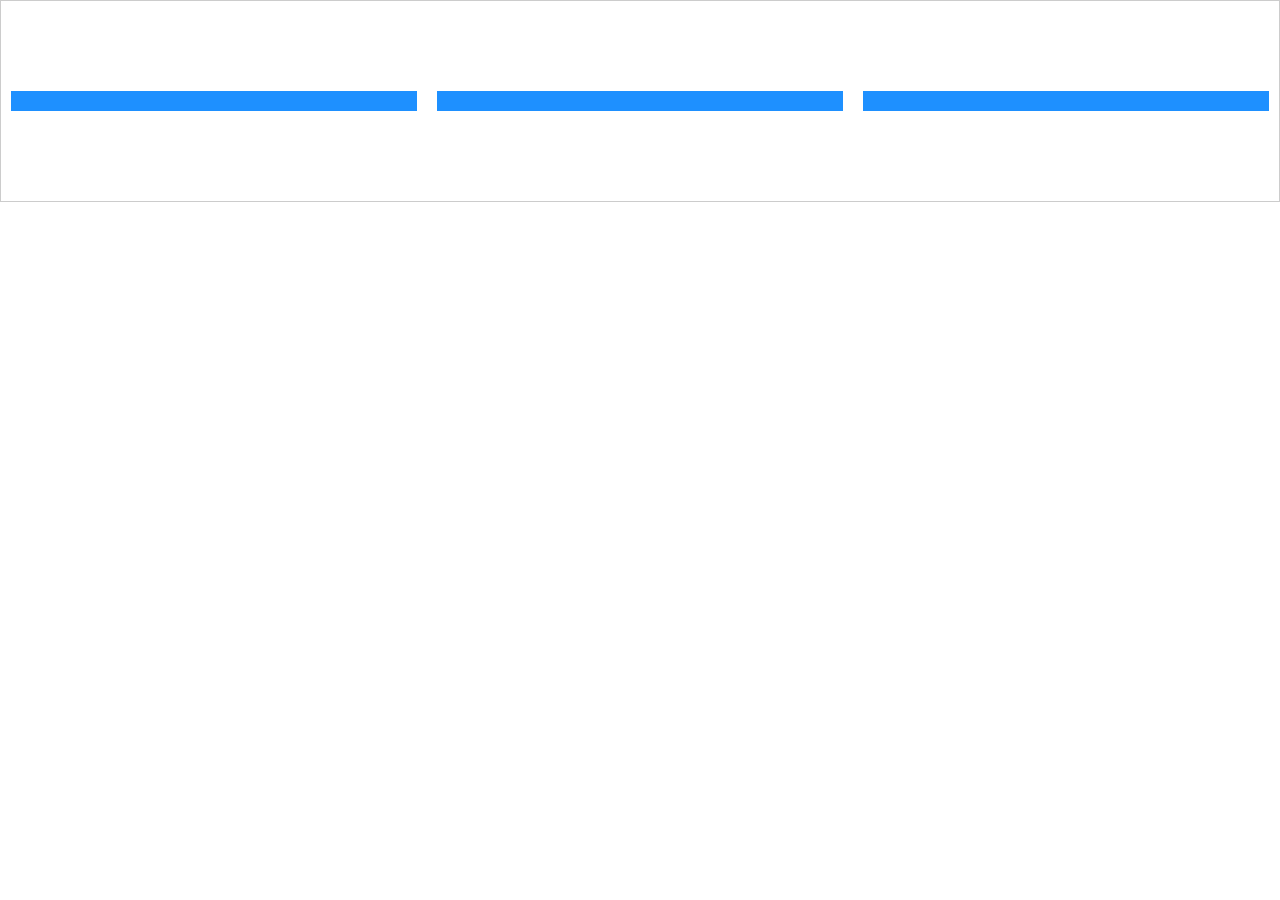
<file: index.html>
<!DOCTYPE html>
<html lang="en">
<head>
    <meta charset="UTF-8">
    <title>Title</title>
    <link rel="stylesheet" type="text/css" href="./css/style.css"/>
</head>
<body>
    <div class="flex">
        <div class="flex-item"></div>
        <div class="flex-item"></div>
        <div class="flex-item"></div>
    </div>
</body>
</html>
</file>
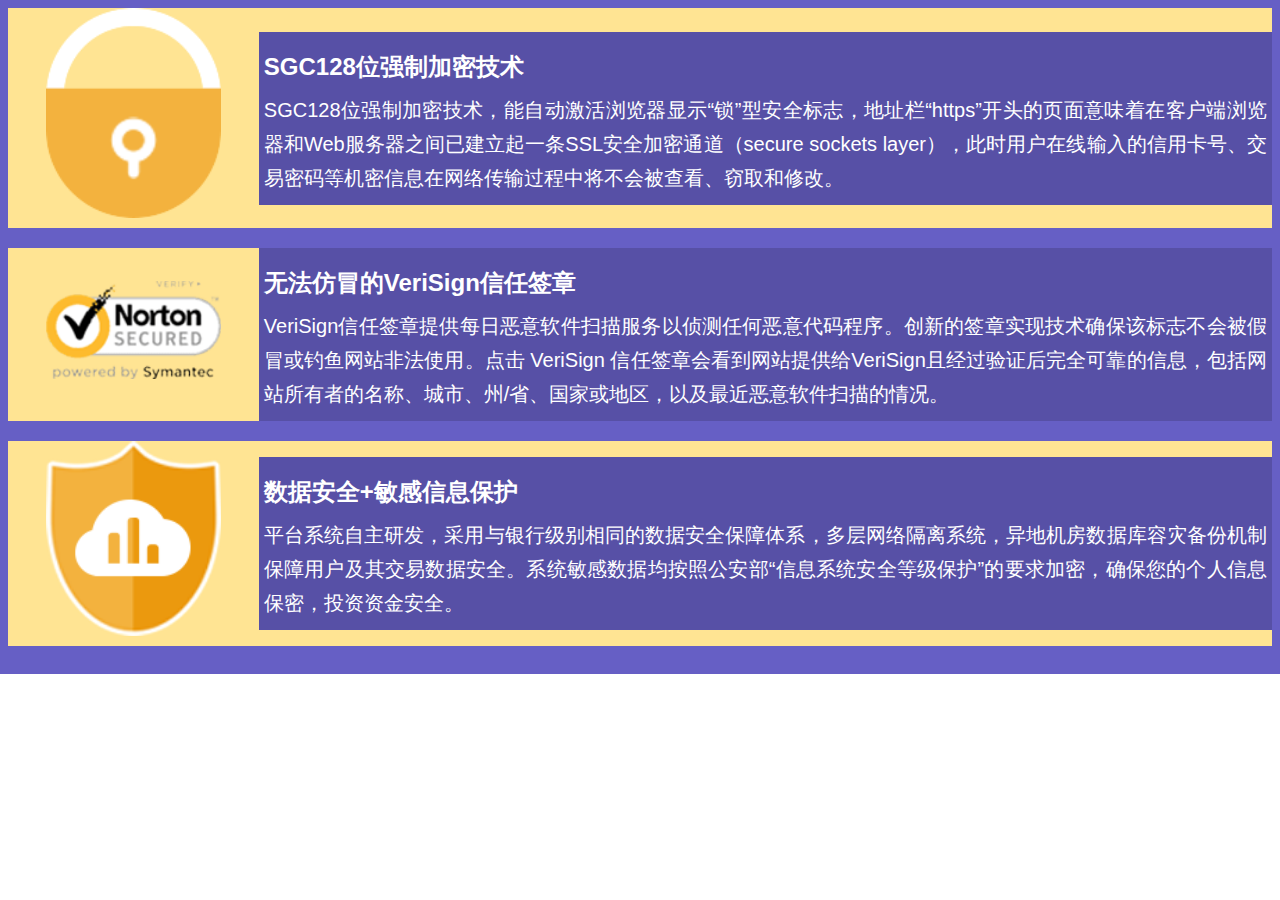
<file: safety.html>
<!DOCTYPE html>
<html lang="en">
<head>
    <meta charset="UTF-8">
    <meta name="viewport"
          content="width=device-width, initial-scale=1.0, minimum-scale=1.0, maximum-scale=1.0,user-scalable=no"
          id="viewport">
    <title>index</title>
    <link rel="stylesheet" href="./css/safety.css"/>
</head>
<body>
<div class="safety">
    <div class="safety-item">
        <div class="safety-img"><img src="./images/lock.png"/></div>
        <div class="safety-txt">
            <h5>SGC128位强制加密技术</h5>
            <p>SGC128位强制加密技术，能自动激活浏览器显示“锁”型安全标志，地址栏“https”开头的页面意味着在客户端浏览器和Web服务器之间已建立起一条SSL安全加密通道（secure sockets
                layer），此时用户在线输入的信用卡号、交易密码等机密信息在网络传输过程中将不会被查看、窃取和修改。</p>
        </div>
    </div>
    <div class="safety-item">
        <div class="safety-img"><img src="./images/mob-Norton.png"/></div>
        <div class="safety-txt">
            <h5>无法仿冒的VeriSign信任签章</h5>
            <p>VeriSign信任签章提供每日恶意软件扫描服务以侦测任何恶意代码程序。创新的签章实现技术确保该标志不会被假冒或钓鱼网站非法使用。点击 VeriSign
                信任签章会看到网站提供给VeriSign且经过验证后完全可靠的信息，包括网站所有者的名称、城市、州/省、国家或地区，以及最近恶意软件扫描的情况。</p>
        </div>
    </div>
    <div class="safety-item">
        <div class="safety-img"><img src="./images/mob-shield.png"/></div>
        <div class="safety-txt">
            <h5>数据安全+敏感信息保护</h5>
            <p>
                平台系统自主研发，采用与银行级别相同的数据安全保障体系，多层网络隔离系统，异地机房数据库容灾备份机制保障用户及其交易数据安全。系统敏感数据均按照公安部“信息系统安全等级保护”的要求加密，确保您的个人信息保密，投资资金安全。</p>
        </div>
    </div>
</div>
</body>
</html>
</file>
<file: css/safety.css>
* {
    margin: 0;
    padding: 0;
}

html {
    font-family: 'Microsoft Yahei', Tahoma, Helvetica, Arial, sans-serif;
    font-size: 62.5%;
    line-height: 1.7;
}

@media only screen and (min-width: 360px) {
    html {
        font-size: 81.3% !important;
    }
}

@media only screen and (min-width: 400px) {
    html {
        font-size: 87.5% !important;
    }
}

@media only screen and (min-width: 641px) {
    html {
        font-size: 125% !important;
    }
}

.safety {
    padding: 8px;
    color: #fff;
    background: #665FC5;
    font-size: 1rem;
}

.safety .safety-item {
    display: flex;
    flex-flow: row nowrap;
    align-items: center;
    margin-bottom: 20px;
    background: #FFE493;
}

.safety .safety-item .safety-img {
    flex: 2;
    text-align: center;
}

.safety .safety-item .safety-img img {
    width: 70%;
}

.safety .safety-item .safety-txt {
    flex: 8;
    padding: 10px 5px;
    background: #5750A6;
}

.safety .safety-item .safety-txt h5 {
    padding: 5px 0;
    font-size: 1.2rem;
}

.safety .safety-item .safety-txt p {
    text-align: justify;
}

/*# sourceMappingURL=safety.css.map */
</file>
<file: css/style.css>
/*! normalize.css v3.0.3 | MIT License | github.com/necolas/normalize.css */
/**
 * 1. Set default font family to sans-serif.
 * 2. Prevent iOS and IE text size adjust after device orientation change,
 *    without disabling user zoom.
 */
html {
  font-family: sans-serif;
  /* 1 */
  -ms-text-size-adjust: 100%;
  /* 2 */
  -webkit-text-size-adjust: 100%;
  /* 2 */ }

/**
 * Remove default margin.
 */
body {
  margin: 0; }

/* HTML5 display definitions
   ========================================================================== */
/**
 * Correct `block` display not defined for any HTML5 element in IE 8/9.
 * Correct `block` display not defined for `details` or `summary` in IE 10/11
 * and Firefox.
 * Correct `block` display not defined for `main` in IE 11.
 */
article,
aside,
details,
figcaption,
figure,
footer,
header,
hgroup,
main,
menu,
nav,
section,
summary {
  display: block; }

/**
 * 1. Correct `inline-block` display not defined in IE 8/9.
 * 2. Normalize vertical alignment of `progress` in Chrome, Firefox, and Opera.
 */
audio,
canvas,
progress,
video {
  display: inline-block;
  /* 1 */
  vertical-align: baseline;
  /* 2 */ }

/**
 * Prevent modern browsers from displaying `audio` without controls.
 * Remove excess height in iOS 5 devices.
 */
audio:not([controls]) {
  display: none;
  height: 0; }

/**
 * Address `[hidden]` styling not present in IE 8/9/10.
 * Hide the `template` element in IE 8/9/10/11, Safari, and Firefox < 22.
 */
[hidden],
template {
  display: none; }

/* Links
   ========================================================================== */
/**
 * Remove the gray background color from active links in IE 10.
 */
a {
  background-color: transparent; }

/**
 * Improve readability of focused elements when they are also in an
 * active/hover state.
 */
a:active,
a:hover {
  outline: 0; }

/* Text-level semantics
   ========================================================================== */
/**
 * Address styling not present in IE 8/9/10/11, Safari, and Chrome.
 */
abbr[title] {
  border-bottom: 1px dotted; }

/**
 * Address style set to `bolder` in Firefox 4+, Safari, and Chrome.
 */
b,
strong {
  font-weight: bold; }

/**
 * Address styling not present in Safari and Chrome.
 */
dfn {
  font-style: italic; }

/**
 * Address variable `h1` font-size and margin within `section` and `article`
 * contexts in Firefox 4+, Safari, and Chrome.
 */
h1 {
  font-size: 2em;
  margin: 0.67em 0; }

/**
 * Address styling not present in IE 8/9.
 */
mark {
  background: #ff0;
  color: #000; }

/**
 * Address inconsistent and variable font size in all browsers.
 */
small {
  font-size: 80%; }

/**
 * Prevent `sub` and `sup` affecting `line-height` in all browsers.
 */
sub,
sup {
  font-size: 75%;
  line-height: 0;
  position: relative;
  vertical-align: baseline; }

sup {
  top: -0.5em; }

sub {
  bottom: -0.25em; }

/* Embedded content
   ========================================================================== */
/**
 * Remove border when inside `a` element in IE 8/9/10.
 */
img {
  border: 0; }

/**
 * Correct overflow not hidden in IE 9/10/11.
 */
svg:not(:root) {
  overflow: hidden; }

/* Grouping content
   ========================================================================== */
/**
 * Address margin not present in IE 8/9 and Safari.
 */
figure {
  margin: 1em 40px; }

/**
 * Address differences between Firefox and other browsers.
 */
hr {
  box-sizing: content-box;
  height: 0; }

/**
 * Contain overflow in all browsers.
 */
pre {
  overflow: auto; }

/**
 * Address odd `em`-unit font size rendering in all browsers.
 */
code,
kbd,
pre,
samp {
  font-family: monospace, monospace;
  font-size: 1em; }

/* Forms
   ========================================================================== */
/**
 * Known limitation: by default, Chrome and Safari on OS X allow very limited
 * styling of `select`, unless a `border` property is set.
 */
/**
 * 1. Correct color not being inherited.
 *    Known issue: affects color of disabled elements.
 * 2. Correct font properties not being inherited.
 * 3. Address margins set differently in Firefox 4+, Safari, and Chrome.
 */
button,
input,
optgroup,
select,
textarea {
  color: inherit;
  /* 1 */
  font: inherit;
  /* 2 */
  margin: 0;
  /* 3 */ }

/**
 * Address `overflow` set to `hidden` in IE 8/9/10/11.
 */
button {
  overflow: visible; }

/**
 * Address inconsistent `text-transform` inheritance for `button` and `select`.
 * All other form control elements do not inherit `text-transform` values.
 * Correct `button` style inheritance in Firefox, IE 8/9/10/11, and Opera.
 * Correct `select` style inheritance in Firefox.
 */
button,
select {
  text-transform: none; }

/**
 * 1. Avoid the WebKit bug in Android 4.0.* where (2) destroys native `audio`
 *    and `video` controls.
 * 2. Correct inability to style clickable `input` types in iOS.
 * 3. Improve usability and consistency of cursor style between image-type
 *    `input` and others.
 */
button,
html input[type="button"],
input[type="reset"],
input[type="submit"] {
  -webkit-appearance: button;
  /* 2 */
  cursor: pointer;
  /* 3 */ }

/**
 * Re-set default cursor for disabled elements.
 */
button[disabled],
html input[disabled] {
  cursor: default; }

/**
 * Remove inner padding and border in Firefox 4+.
 */
button::-moz-focus-inner,
input::-moz-focus-inner {
  border: 0;
  padding: 0; }

/**
 * Address Firefox 4+ setting `line-height` on `input` using `!important` in
 * the UA stylesheet.
 */
input {
  line-height: normal; }

/**
 * It's recommended that you don't attempt to style these elements.
 * Firefox's implementation doesn't respect box-sizing, padding, or width.
 *
 * 1. Address box sizing set to `content-box` in IE 8/9/10.
 * 2. Remove excess padding in IE 8/9/10.
 */
input[type="checkbox"],
input[type="radio"] {
  box-sizing: border-box;
  /* 1 */
  padding: 0;
  /* 2 */ }

/**
 * Fix the cursor style for Chrome's increment/decrement buttons. For certain
 * `font-size` values of the `input`, it causes the cursor style of the
 * decrement button to change from `default` to `text`.
 */
input[type="number"]::-webkit-inner-spin-button,
input[type="number"]::-webkit-outer-spin-button {
  height: auto; }

/**
 * 1. Address `appearance` set to `searchfield` in Safari and Chrome.
 * 2. Address `box-sizing` set to `border-box` in Safari and Chrome.
 */
input[type="search"] {
  -webkit-appearance: textfield;
  /* 1 */
  box-sizing: content-box;
  /* 2 */ }

/**
 * Remove inner padding and search cancel button in Safari and Chrome on OS X.
 * Safari (but not Chrome) clips the cancel button when the search input has
 * padding (and `textfield` appearance).
 */
input[type="search"]::-webkit-search-cancel-button,
input[type="search"]::-webkit-search-decoration {
  -webkit-appearance: none; }

/**
 * Define consistent border, margin, and padding.
 */
fieldset {
  border: 1px solid #c0c0c0;
  margin: 0 2px;
  padding: 0.35em 0.625em 0.75em; }

/**
 * 1. Correct `color` not being inherited in IE 8/9/10/11.
 * 2. Remove padding so people aren't caught out if they zero out fieldsets.
 */
legend {
  border: 0;
  /* 1 */
  padding: 0;
  /* 2 */ }

/**
 * Remove default vertical scrollbar in IE 8/9/10/11.
 */
textarea {
  overflow: auto; }

/**
 * Don't inherit the `font-weight` (applied by a rule above).
 * NOTE: the default cannot safely be changed in Chrome and Safari on OS X.
 */
optgroup {
  font-weight: bold; }

/* Tables
   ========================================================================== */
/**
 * Remove most spacing between table cells.
 */
table {
  border-collapse: collapse;
  border-spacing: 0; }

td,
th {
  padding: 0; }

.flex {
  display: flex;
  align-items: center;
  height: 200px;
  border: 1px solid #ccc; }
  .flex .flex-item {
    flex: 1;
    width: 100%;
    height: 20px;
    margin: 0 10px;
    background: dodgerblue; }

/*# sourceMappingURL=style.css.map */

/*# sourceMappingURL=style.css.map */
</file>
